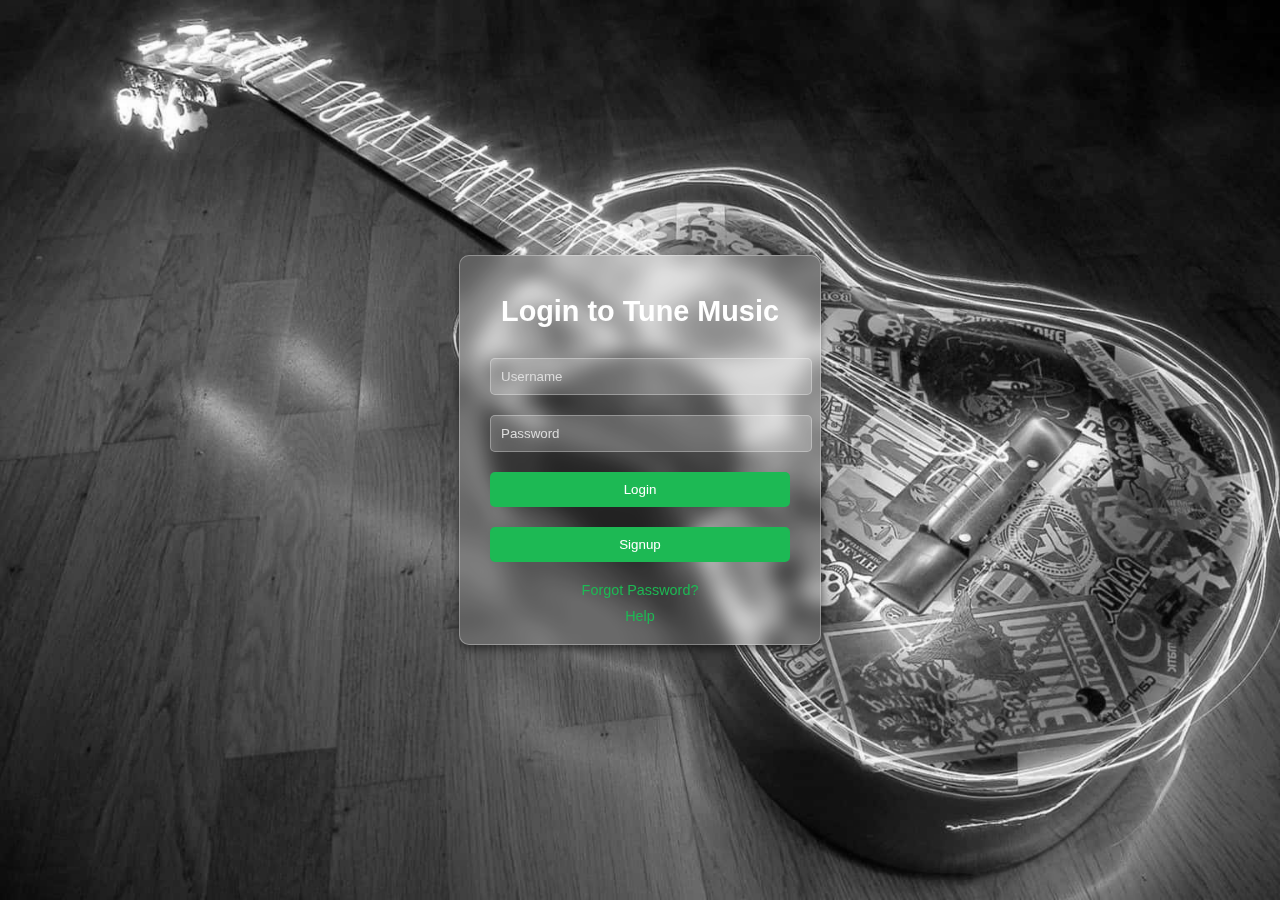
<file: index.html>
<!DOCTYPE html>
<html lang="en">
<head>
    <meta charset="UTF-8">
    <meta name="viewport" content="width=device-width, initial-scale=1.0">
    <title>Login | Tune Music</title>
    <link rel="icon" type="image/png" href="logo.png"> <!-- Add your logo as favicon -->
    <style>
        /* General Styling */
        body {
            margin: 0;
            padding: 0;
            font-family: Arial, sans-serif;
            background: url('login-bg.jpg') no-repeat center center fixed;
            background-size: cover;
            height: 100vh;
            display: flex;
            justify-content: center;
            align-items: center;
            overflow: hidden;
            position: relative;
        }

        /* Ripple Effect */
        body::before {
            content: '';
            position: absolute;
            top: 50%;
            left: 50%;
            width: 200px;
            height: 200px;
            background: rgba(0, 0, 0, 0.6);
            border-radius: 50%;
            transform: translate(-50%, -50%);
            animation: ripple 3s infinite ease-in-out;
            z-index: 1;
        }

        @keyframes ripple {
            0% {
                opacity: 0.6;
                width: 200px;
                height: 200px;
                transform: translate(-50%, -50%) scale(1);
            }
            50% {
                opacity: 0.2;
                width: 400px;
                height: 400px;
                transform: translate(-50%, -50%) scale(1.5);
            }
            100% {
                opacity: 0.1;
                width: 1600px;
                height: 1600px;
                transform: translate(-50%, -50%) scale(3);
            }
        }

        /* Login Container */
        .login-container {
            background: rgba(255, 255, 255, 0.1); /* Transparent white background */
            border: 1px solid rgba(255, 255, 255, 0.3);
            border-radius: 10px;
            box-shadow: 0 4px 10px rgba(0, 0, 0, 0.5);
            padding: 20px 30px;
            text-align: center;
            width: 300px;
            z-index: 2; /* Bring login box to front */
            animation: fadeIn 1.2s ease-in-out;
            backdrop-filter: blur(10px);
        }

        .login-container h1 {
            color: #fff;
            margin-bottom: 20px;
            font-size: 1.8rem;
        }

        .login-container input {
            width: 100%;
            padding: 10px;
            margin: 10px 0;
            border: none;
            border-radius: 5px;
            outline: none;
        }

        .login-container input[type="text"],
        .login-container input[type="password"] {
            background-color: rgba(255, 255, 255, 0.2);
            color: #fff;
            border: 1px solid rgba(255, 255, 255, 0.3);
        }

        .login-container input::placeholder {
            color: #ddd;
        }

        .login-container input[type="button"] {
            background-color: #1db954;
            color: #fff;
            cursor: pointer;
            transition: background-color 0.3s, transform 0.2s;
        }

        .login-container input[type="button"]:hover {
            background-color: #14833b;
            transform: scale(1.05);
        }

        /* Links */
        .login-container a {
            display: block;
            margin-top: 10px;
            color: #1db954;
            text-decoration: none;
            font-size: 0.9em;
            transition: color 0.3s;
        }

        .login-container a:hover {
            color: #fff;
        }

        /* Fade-in Animation */
        @keyframes fadeIn {
            from {
                opacity: 0;
                transform: translateY(-20px);
            }
            to {
                opacity: 1;
                transform: translateY(0);
            }
        }
    </style>
</head>
<body>
    <!-- Login Container -->
    <div id="loginBox" class="login-container">
        <h1>Login to Tune Music</h1>
        <form id="loginForm">
            <input type="text" id="username" placeholder="Username" required>
            <input type="password" id="password" placeholder="Password" required>
            <input type="button" value="Login" onclick="handleLogin()">
            <input type="button" value="Signup" onclick="handleSignup()">
        </form>
        <a href="#" onclick="handleForgotPassword()">Forgot Password?</a>
        <a href="#">Help</a>
    </div>

    <script>
        function handleLogin() {
            const username = document.getElementById("username").value;
            const password = document.getElementById("password").value;

            const storedPassword = sessionStorage.getItem(username);

            if (storedPassword && storedPassword === password) {
                alert("Login successful!");
                // Redirect to the app
                window.location.href = "app.html";
            } else {
                alert("Incorrect username or password!");
            }
        }

        function handleSignup() {
            const username = document.getElementById("username").value;
            const password = document.getElementById("password").value;

            if (!username || !password) {
                alert("Please enter a username and password to signup.");
                return;
            }

            if (sessionStorage.getItem(username)) {
                alert("Username already exists. Please choose a different username.");
            } else {
                sessionStorage.setItem(username, password);
                alert("Signup successful! You can now log in.");
            }
        }

        function handleForgotPassword() {
            const username = prompt("Enter your username to retrieve your password:");

            if (!username) {
                alert("Username is required.");
                return;
            }

            const storedPassword = sessionStorage.getItem(username);

            if (storedPassword) {
                alert(`Your password is: ${storedPassword}`);
            } else {
                alert("Username not found. Please sign up.");
            }
        }
    </script>
</body>
</html>
</file>
